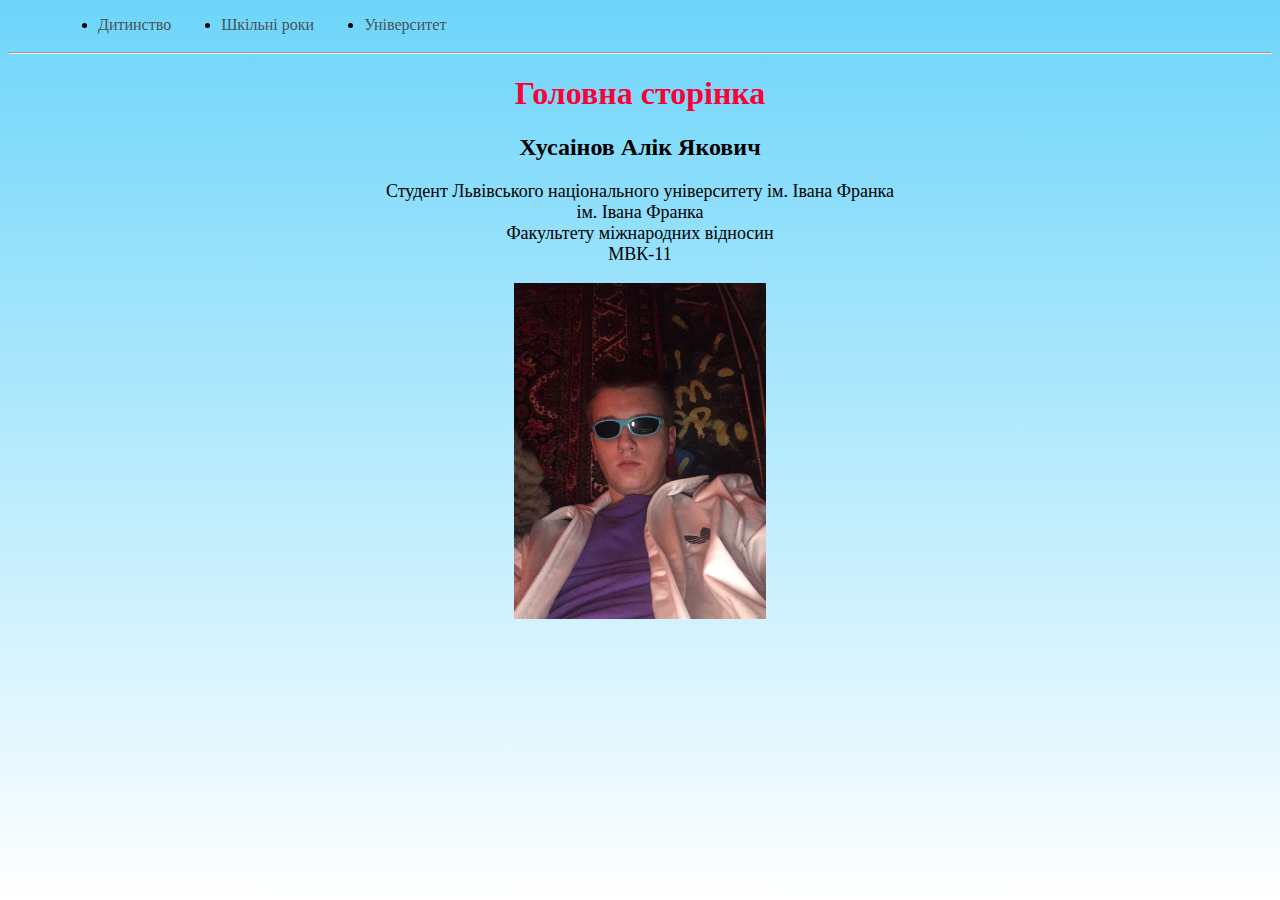
<file: Alik/Index.html>
<!DOCTYPE html>
<html lang="uk">

<head>
   <meta charset="UTF-8">
   <meta name="viewport" content="width=device-width, initial-scale=1.0">
   <title>Головна сторінка</title>
   <style>
      a {
         color: rgba(65, 65, 65, 0.9);
         text-decoration: none;
      }

      li {
         float: left;
         margin-left: 50px;
      }

      a:hover {
         color: rgb(161, 161, 161);
      }
   </style>
</head>

<body style="background: linear-gradient(to bottom, #6DD5FA, #FFFFFF) fixed;">
   <ul style="padding-bottom: 20px;">
      <li>
         <a href="childhood.html">Дитинство</a>
      </li>
      <li>
         <a href="school.html">Шкільні роки</a>
      </li>
      <li>
         <a href="university.html">Університет</a>
      </li>
   </ul>
   <hr>
   <h1 align="center" style="color:#fa0137">Головна сторінка</h1>
   <h2 align="center">Хусаінов Алік Якович</h2>
   <p align="center" style="font-size: 18px;">
      Студент Львівського національного університету ім. Івана Франка<br>
      ім. Івана Франка<br>
      Факультету міжнародних відносин<br>
      МВК-11<br>
   </p>
   <p align="center">
      <img src="img/1.jpg" width="20%">
   </p>


</body>

</html>
</file>
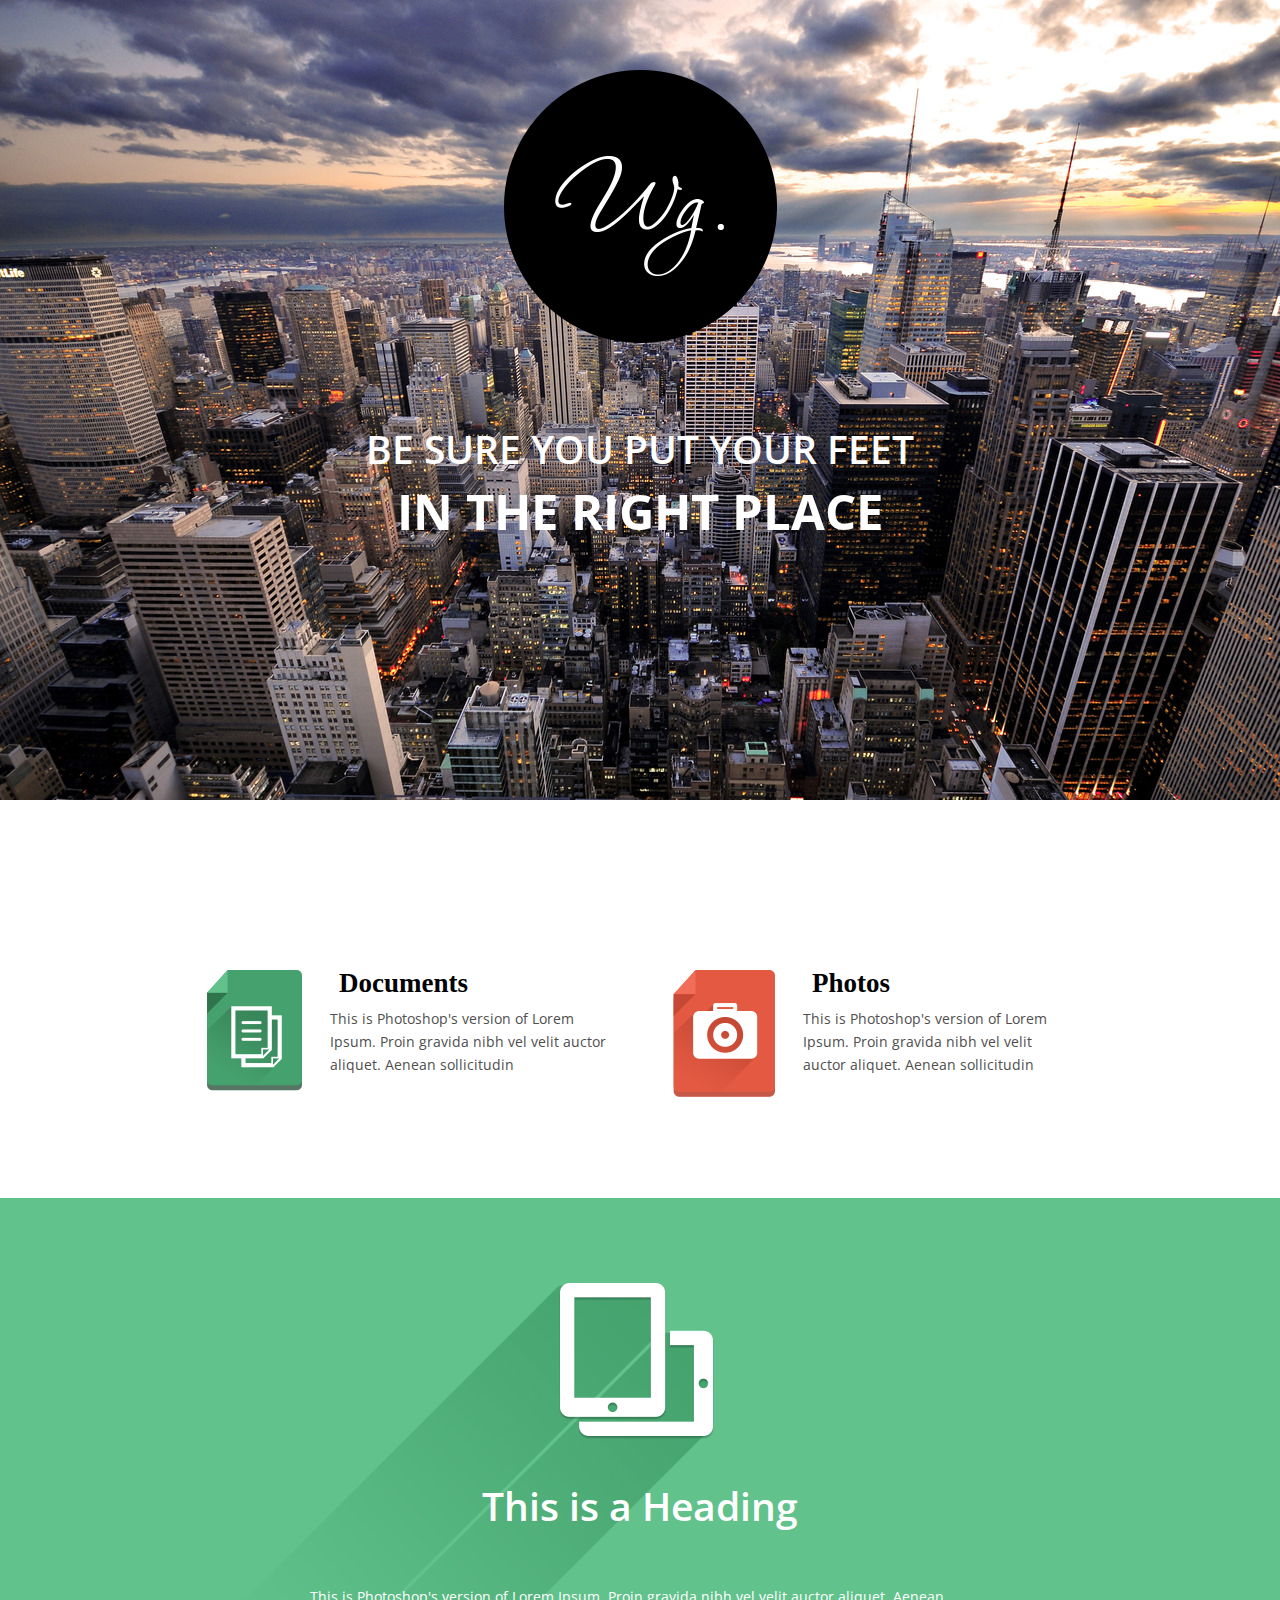
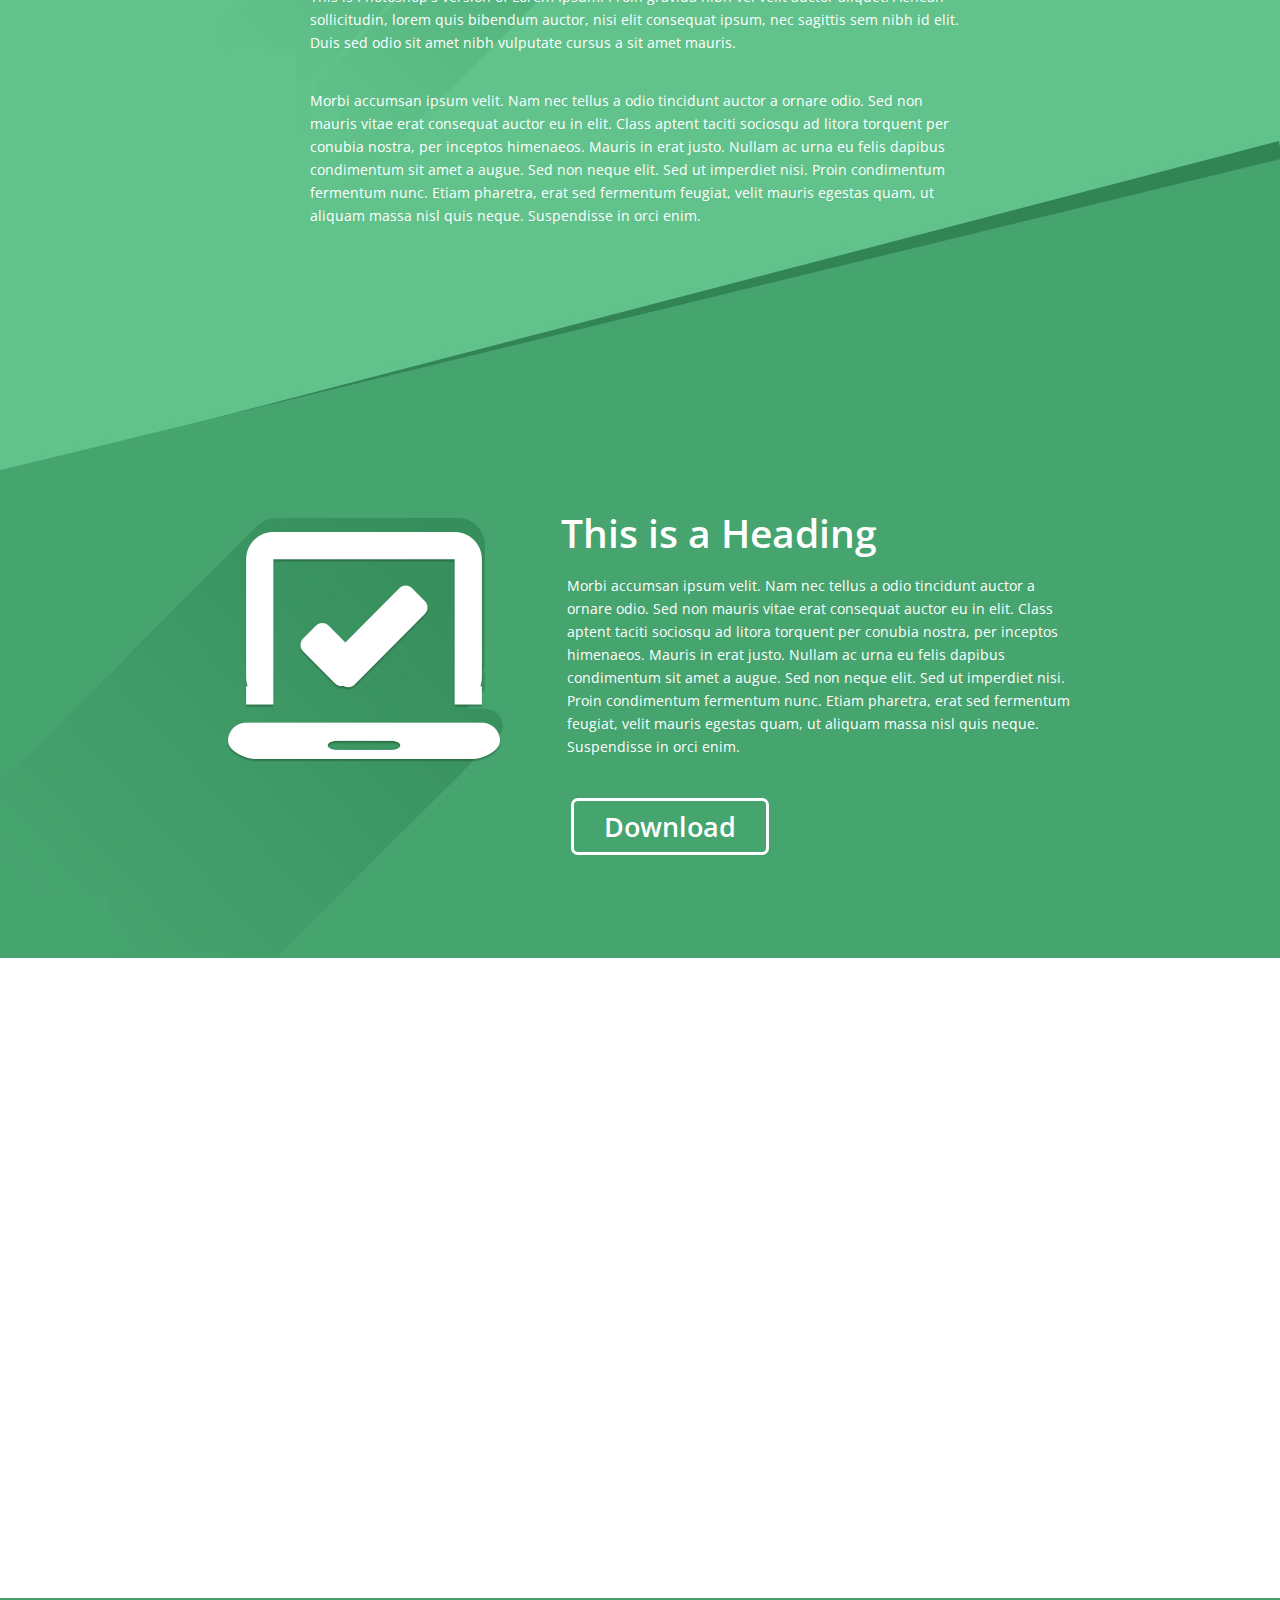
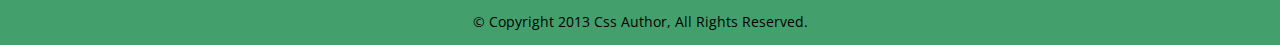
<file: SinglePage/index.html>
<!DOCTYPE html>
<html lang="en">
<head>
	<meta charset="UTF-8">
	<link rel="stylesheet" href="css/style.css">
	<title></title>
</head>
<body>
	<div class="wrapper">
		<div class="content">
			<div class="header">
				<div class="container">
					<div class="header__row">
						<div class="header__content">
							<div class="header__logo">
								<p>
								<img src="img/Logo.png" alt="">
								</p>
							</div>
							<div class="header__text">
								<div class="title">
									Be sure you put your feet
								</div>
								<div class="subtitle">
									in the right place
								</div>
							</div>
						</div>
					</div>
				</div>
			</div>
			<div class="file">
				<div class="container">
					<div class="file__row">
						<div class="file__column">
							<div class="file__item">
								<div class="item__row">
									<div class="item__image">
										<img src="img/docs.png" alt="">
									</div>
									<div class="item__body">
										<div class="item__title">
											Documents
										</div>
										<div class="item__text">
											This is Photoshop's version  of Lorem Ipsum. Proin gravida nibh vel velit auctor aliquet. Aenean sollicitudin
										</div>
									</div>
								</div>
							</div>
						</div>
						<div class="file__column">
							<div class="file__item">
								<div class="item__row">
									<div class="item__image">
										<img src="img/photo.png" alt="">
									</div>
									<div class="item__body">
										<div class="item__title">
											Photos
										</div>
										<div class="item__text">
											This is Photoshop's version  of Lorem Ipsum. Proin gravida nibh vel velit auctor aliquet. Aenean sollicitudin
										</div>
									</div>
								</div>
							</div>
						</div>
					</div>
				</div>
			</div>
			<div class="body">
				<div class="container">
					<div class="phone">
						<div class="phone__image">
							<p><img src="img/phone.png" alt=""></p>
						</div>
						<div class="phone__title title">
							This is a Heading
						</div>
						<div class="phone__text text">
							<p>This is Photoshop's version  of Lorem Ipsum. Proin gravida nibh vel velit auctor aliquet. Aenean sollicitudin, lorem quis bibendum auctor, nisi elit consequat ipsum, nec sagittis sem nibh id elit. Duis sed odio sit amet nibh vulputate cursus a sit amet mauris.</p>
							<p>Morbi accumsan ipsum velit. Nam nec tellus a odio tincidunt auctor a ornare odio. Sed non  mauris vitae erat consequat auctor eu in elit. Class aptent taciti sociosqu ad litora torquent per conubia nostra, per inceptos himenaeos. Mauris in erat justo. Nullam ac urna eu felis dapibus condimentum sit amet a augue. Sed non neque elit. Sed ut imperdiet nisi. Proin condimentum fermentum nunc. Etiam pharetra, erat sed fermentum feugiat, velit mauris egestas quam, ut aliquam massa nisl quis neque. Suspendisse in orci enim.</p>
						</div>
					</div>
					<div class="tablet">
						<div class="tablet__row">
							<div class="tablet__image">
								<img src="img/tablet.png" alt="">
							</div>
							<div class="tablet__body">
								<div class="tablet__title title">
									This is a Heading
								</div>
								<div class="tablet__text text">
									Morbi accumsan ipsum velit. Nam nec tellus a odio tincidunt auctor a ornare odio. Sed non  mauris vitae erat consequat auctor eu in elit. Class aptent taciti sociosqu ad litora torquent per conubia nostra, per inceptos himenaeos. Mauris in erat justo. Nullam ac urna eu felis dapibus condimentum sit amet a augue. Sed non neque elit. Sed ut imperdiet nisi. Proin condimentum fermentum nunc. Etiam pharetra, erat sed fermentum feugiat, velit mauris egestas quam, ut aliquam massa nisl quis neque. Suspendisse in orci enim.
								</div>
								<a href="#" class="tablet__btn">Download</a>
							</div>
						</div>
					</div>
				</div>
			</div>
			<div class="map">
				<iframe src="https://www.google.com/maps/embed?pb=!1m14!1m12!1m3!1d8812.952728306167!2d38.49653529054596!3d48.95145751139695!2m3!1f0!2f0!3f0!3m2!1i1024!2i768!4f13.1!5e0!3m2!1sru!2sua!4v1587640838461!5m2!1sru!2sua" width="100%" height="638" frameborder="0" style="border:0;" allowfullscreen="" aria-hidden="false" tabindex="0"></iframe>
			</div>
		<footer class="footer">
			<div class="container">
				<div class="footer__row">
					<div class="footer__text">
						&copy; Copyright 2013 Css Author, All Rights Reserved.
					</div>
				</div>
			</div>
		</footer>
		</div>
	</div>
</body>
</html>
</file>
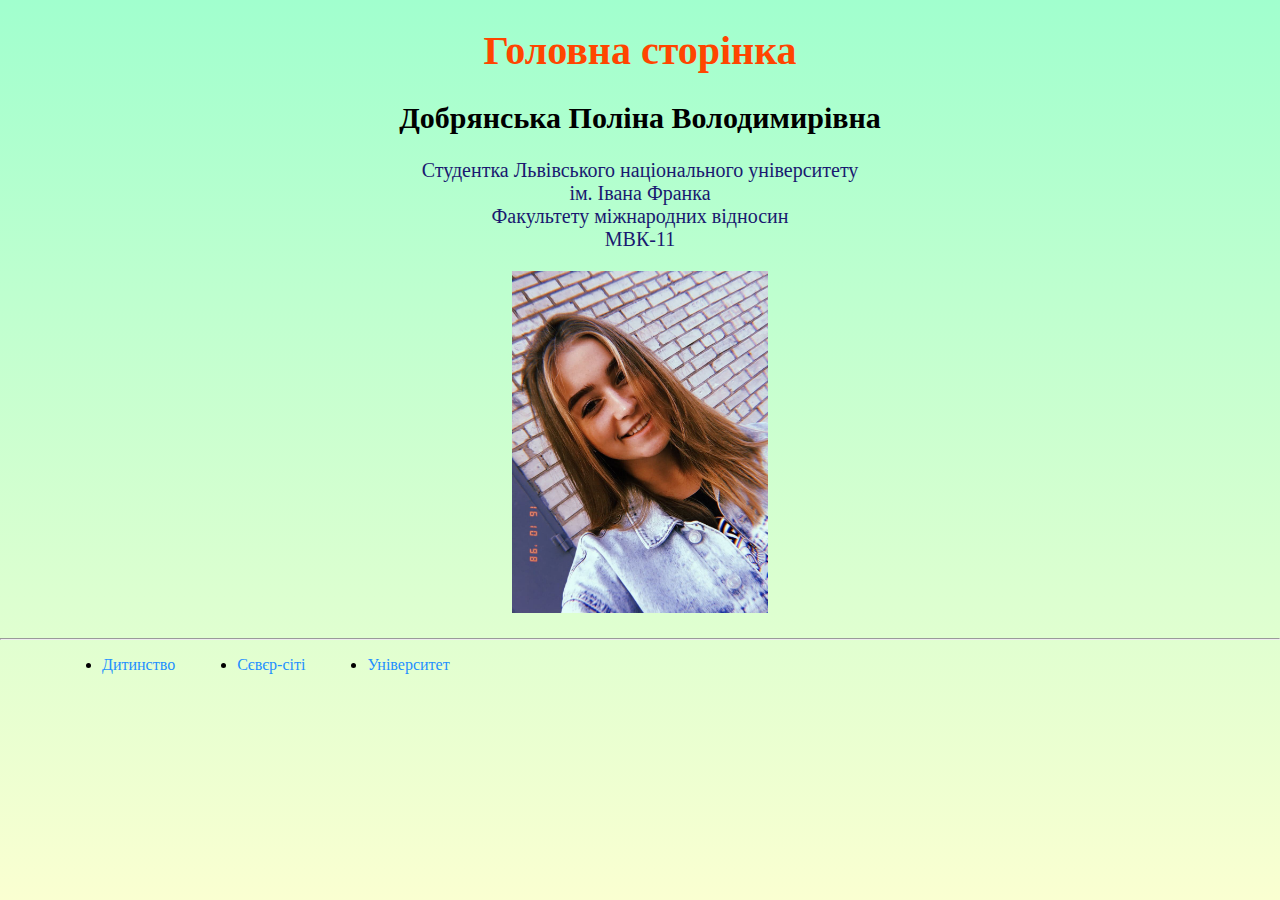
<file: Site/Index.html>
<!DOCTYPE html>
<html lang="uk">

<head>
   <meta charset="UTF-8">
   <meta name="viewport" content="width=device-width, initial-scale=1.0">
   <title>Моя автобіографія</title>
   <style>
      body {
         margin: 0;
         padding: 0;
         background: linear-gradient(to bottom, #A1FFCE, #FAFFD1) fixed;
      }

      li {
         float: left;
         margin-left: 5%;
      }

      ul {
         padding-bottom: 20px;
      }

      a {
         color: #1E90FF;
         text-decoration: none;
      }

      a:hover {
         color: #4682B4;
      }

      p {
         font-size: 20px;
         color: #191970;
      }

      h1 {
         font-size: 40px;
         color: #FF4500;
      }

      h2 {
         font-size: 30px;
      }

      .center {
         text-align: center;
      }
   </style>
</head>

<body>
   <h1 class="center">Головна сторінка</h1>
   <h2 class="center">Добрянська Поліна Володимирівна</h2>
   <p class="center">
      Студентка Львівського національного університету<br>
      ім. Івана Франка<br>
      Факультету міжнародних відносин<br>
      МВК-11<br>
   </p>
   <p class="center">
      <img src="images/main.jpg" alt="main" width="20%">
   </p>
   <hr>
   <ul>
      <li>
         <a href="pages/second_level_pages/childhood.html">Дитинство</a>
      </li>
      <li>
         <a href="pages/second_level_pages/sever-city.html">Сєвєр-сіті</a>
      </li>
      <li>
         <a href="pages/second_level_pages/university.html">Університет</a>
      </li>
   </ul>
</body>

</html>
</file>
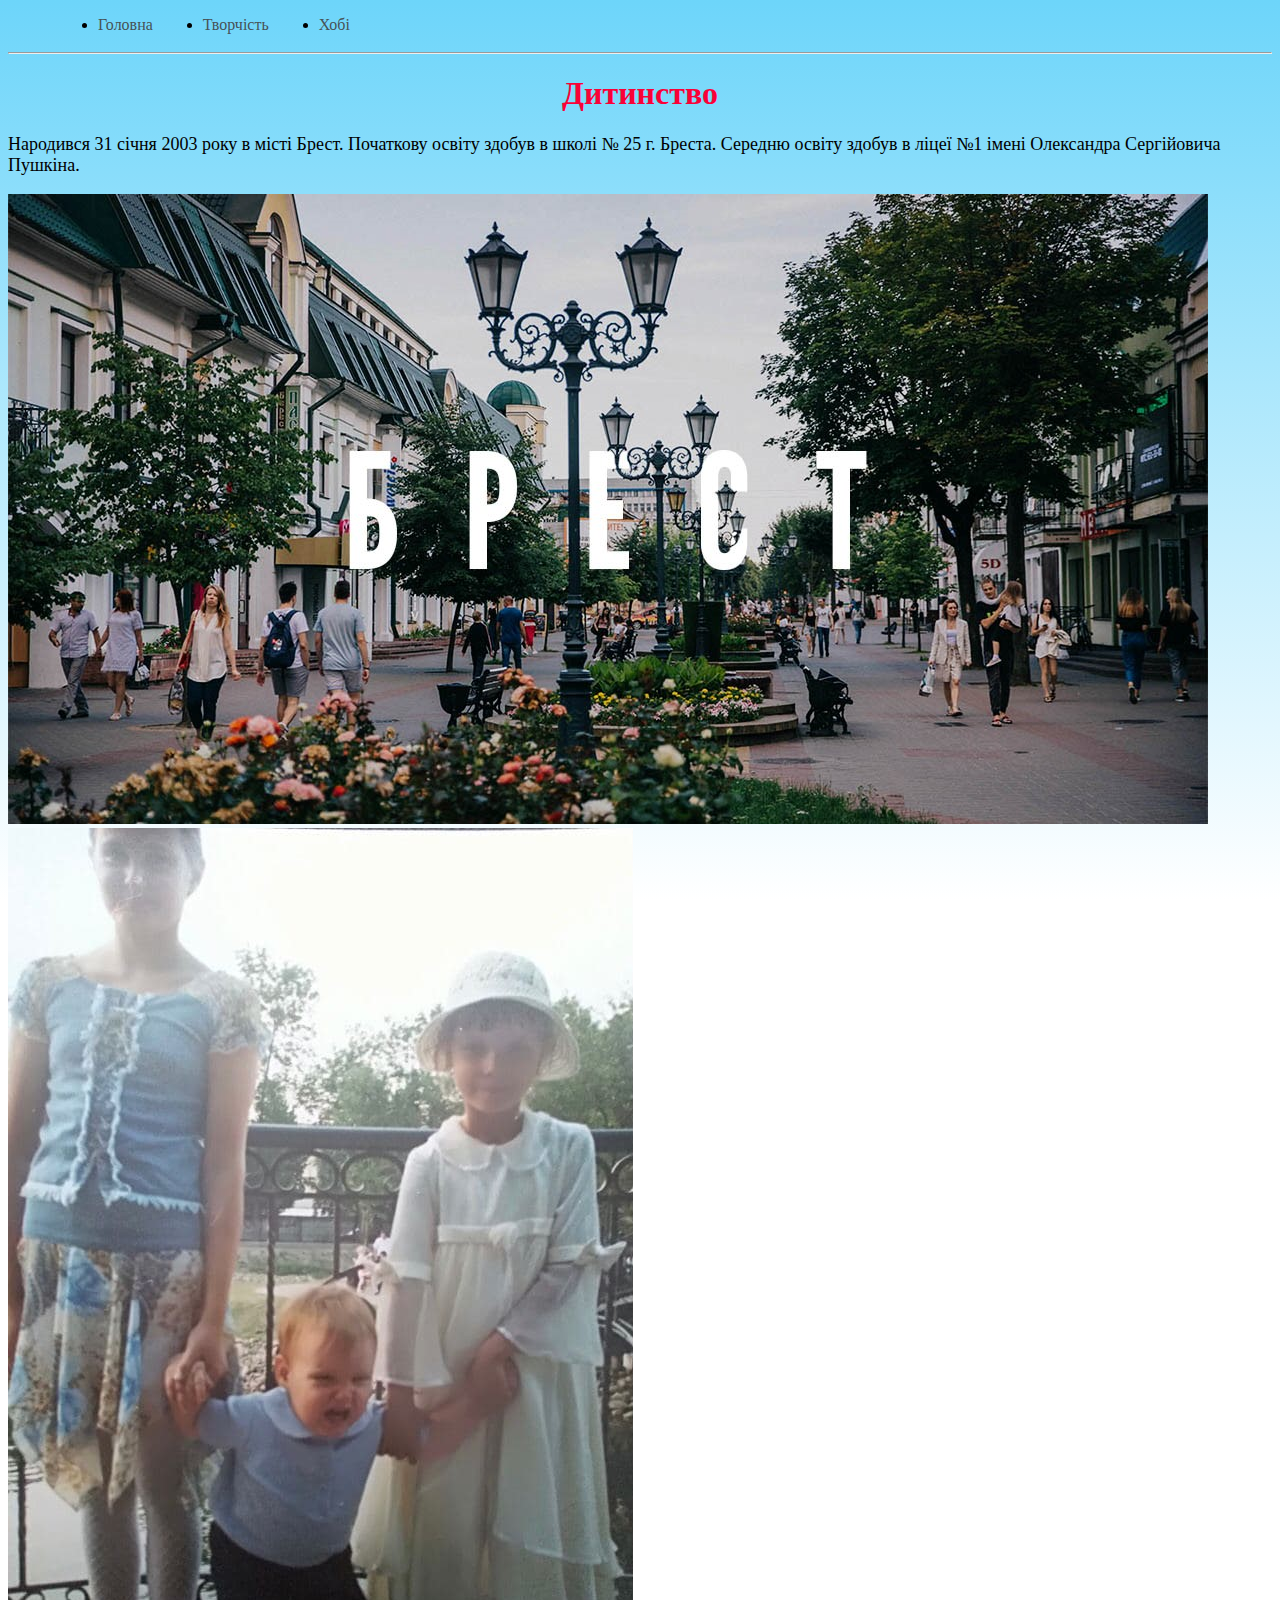
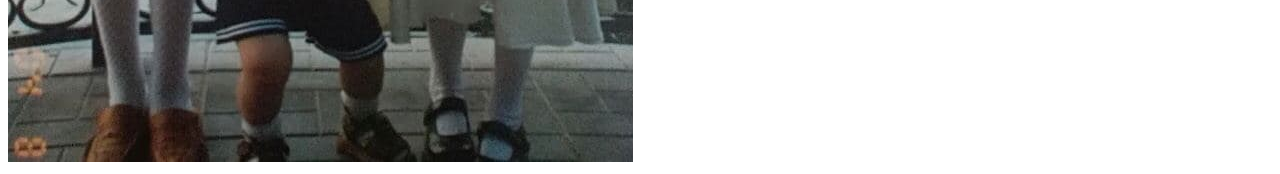
<file: Alik/childhood.html>
<!DOCTYPE html>
<html lang="uk">

<head>
   <meta charset="UTF-8">
   <meta name="viewport" content="width=device-width, initial-scale=1.0">
   <title>Дитинство</title>
   <style>
      a {
         color: rgba(65, 65, 65, 0.9);
         text-decoration: none;
      }

      li {
         float: left;
         margin-left: 50px;
      }

      a:hover {
         color: rgb(161, 161, 161);
      }
   </style>
</head>

<body style="background: linear-gradient(to bottom, #6DD5FA, #FFFFFF) fixed;">
   <ul style="padding-bottom: 20px;">
      <li>
         <a href="Index.html">Головна</a>
      </li>
      <li>
         <a href="creation.html">Творчість</a>
      </li>
      <li>
         <a href="hobby.html">Хобі</a>
      </li>
   </ul>
   <hr>
   <h1 align="center" style="color:#fa0137">Дитинство</h1>
   <p align="left" style="font-size: 18px;">
      Народився 31 січня 2003 року в місті Брест. Початкову освіту здобув в школі № 25 г. Бреста. Середню освіту здобув
      в ліцеї №1 імені Олександра Сергійовича Пушкіна.
   </p>

   <img src="img/childhood1.jpg">
   <img src="img/childhood2.jpg">



</body>

</html>
</file>
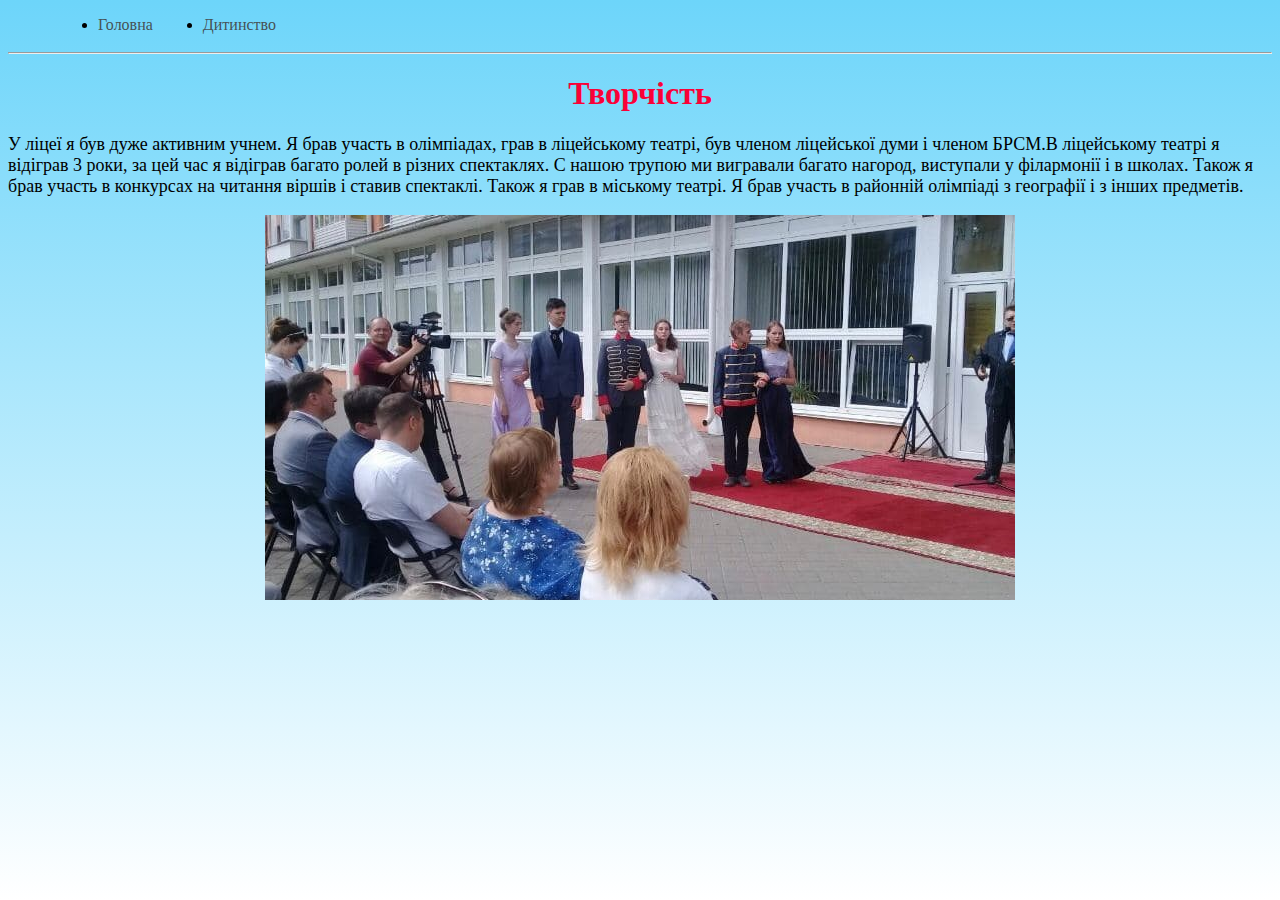
<file: Alik/creation.html>
<!DOCTYPE html>
<html lang="uk">

<head>
   <meta charset="UTF-8">
   <meta name="viewport" content="width=device-width, initial-scale=1.0">
   <title>Творчість</title>
   <style>
      a {
         color: rgba(65, 65, 65, 0.9);
         text-decoration: none;
      }

      li {
         float: left;
         margin-left: 50px;
      }

      a:hover {
         color: rgb(161, 161, 161);
      }
   </style>
</head>

<body style="background: linear-gradient(to bottom, #6DD5FA, #FFFFFF) fixed;">
   <ul style="padding-bottom: 20px;">
      <li>
         <a href="Index.html">Головна</a>
      </li>
      <li>
         <a href="childhood.html">Дитинство</a>
      </li>
   </ul>
   <hr>
   <h1 align="center" style="color:#fa0137">Творчість</h1>
   <p style="font-size: 18px;">
      У ліцеї я був дуже активним учнем. Я брав участь в олімпіадах, грав в ліцейському театрі, був членом ліцейської
      думи і членом БРСМ.В ліцейському театрі я відіграв 3 роки, за цей час я відіграв багато ролей в різних спектаклях.
      С нашою трупою ми вигравали багато нагород, виступали у філармонії і в школах. Також я брав участь в конкурсах на
      читання віршів і ставив спектаклі. Також я грав в міському театрі. Я брав участь в районній олімпіаді з географії
      і з інших предметів.
   </p>
   <p align="center">
      <img src="img/creation.jpg">
   </p>
</body>

</html>
</file>
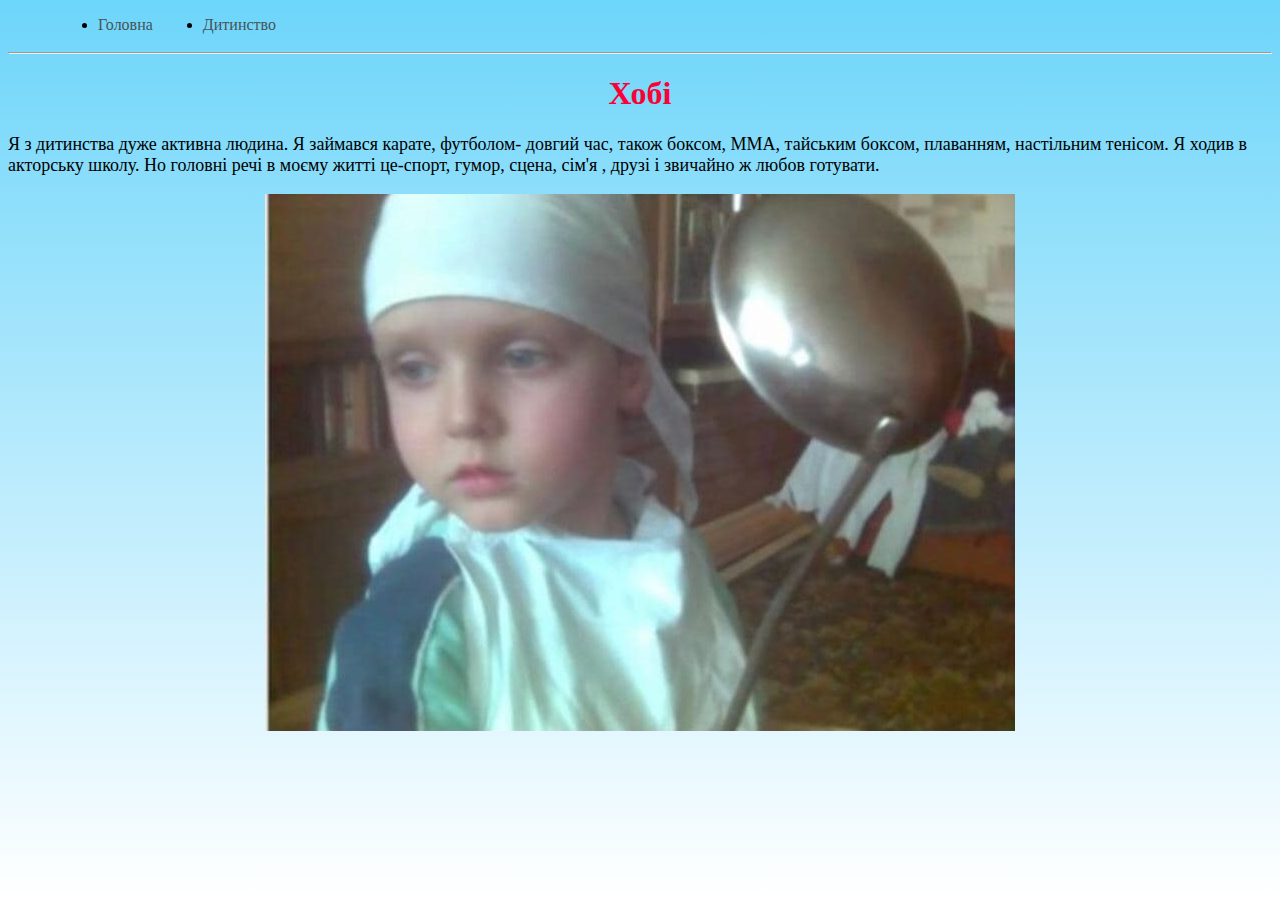
<file: Alik/hobby.html>
<!DOCTYPE html>
<html lang="uk">

<head>
   <meta charset="UTF-8">
   <meta name="viewport" content="width=device-width, initial-scale=1.0">
   <title>Хобі</title>
   <style>
      a {
         color: rgba(65, 65, 65, 0.9);
         text-decoration: none;
      }

      li {
         float: left;
         margin-left: 50px;
      }

      a:hover {
         color: rgb(161, 161, 161);
      }
   </style>
</head>

<body style="background: linear-gradient(to bottom, #6DD5FA, #FFFFFF) fixed;">
   <ul style="padding-bottom: 20px;">
      <li>
         <a href="Index.html">Головна</a>
      </li>
      <li>
         <a href="childhood.html">Дитинство</a>
      </li>
   </ul>
   <hr>
   <h1 align="center" style="color:#fa0137">Хобі</h1>
   <p style="font-size: 18px;">
      Я з дитинства дуже активна людина. Я займався карате, футболом- довгий час, також боксом, ММА, тайським боксом,
      плаванням, настільним тенісом. Я ходив в акторську школу. Но головні речі в моєму житті це-спорт, гумор, сцена,
      сім'я , друзі і звичайно ж любов готувати.
   </p>
   <p align="center">
      <img src="img/hobby.jpg">
   </p>
</body>

</html>
</file>
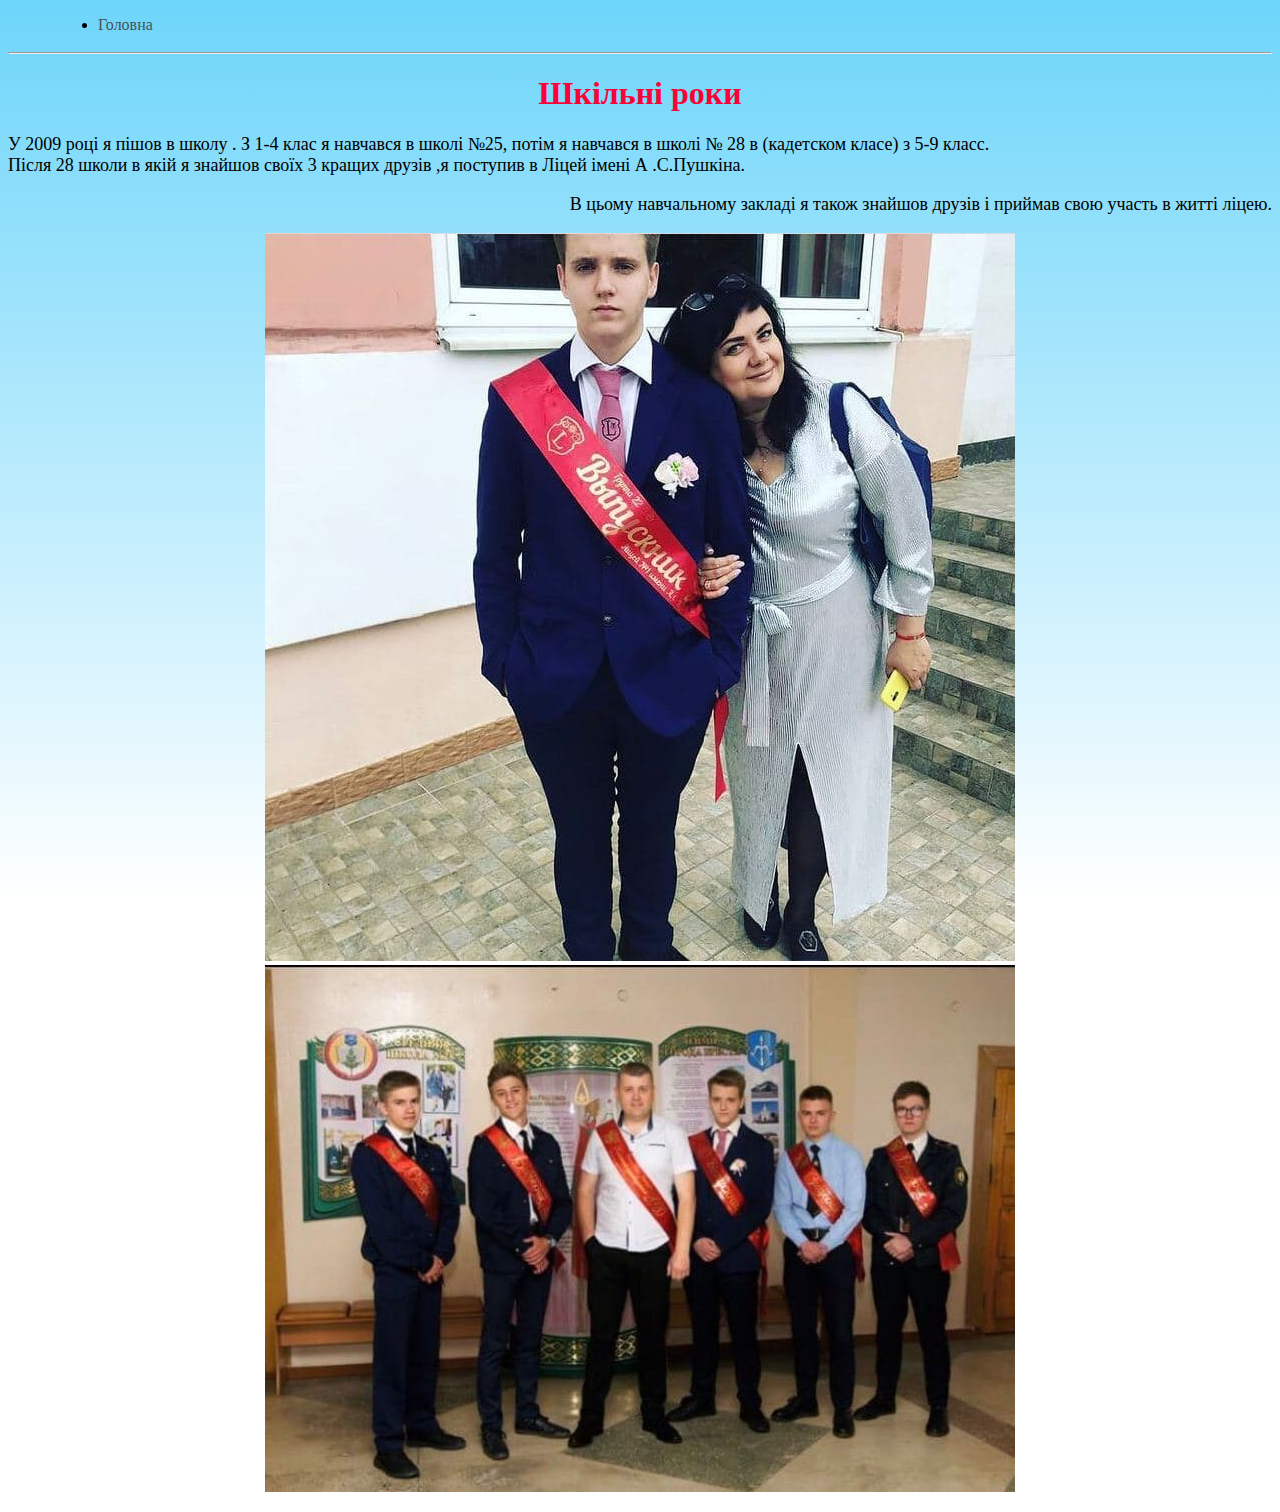
<file: Alik/school.html>
<!DOCTYPE html>
<html lang="uk">

<head>
   <meta charset="UTF-8">
   <meta name="viewport" content="width=device-width, initial-scale=1.0">
   <title>Шкільні роки</title>
   <style>
      a {
         color: rgba(65, 65, 65, 0.9);
         text-decoration: none;
      }

      li {
         float: left;
         margin-left: 50px;
      }

      a:hover {
         color: rgb(161, 161, 161);
      }
   </style>
</head>

<body style="background: linear-gradient(to bottom, #6DD5FA, #FFFFFF) fixed;">
   <ul style="padding-bottom: 20px;">
      <li>
         <a href="Index.html">Головна</a>
      </li>
   </ul>
   <hr>
   <h1 align="center" style="color:#fa0137">Шкільні роки</h1>
   <p align="left" style="font-size: 18px;">
      У 2009 році я пішов в школу . З 1-4 клас я навчався в школі №25, потім я навчався в школі № 28 в (кадетском класе)
      з 5-9 класс. <br> Після 28 школи в якій я знайшов своїх 3 кращих друзів ,я поступив в Ліцей імені А .С.Пушкіна.
   </p>
   <p align="right" style="font-size: 18px;">
      В цьому навчальному закладі я також знайшов друзів і приймав свою участь в житті ліцею.
   </p>
   <p align="center">
      <img src="img/school1.jpg">
      <img src="img/school2.jpg">
   </p>




</body>

</html>
</file>
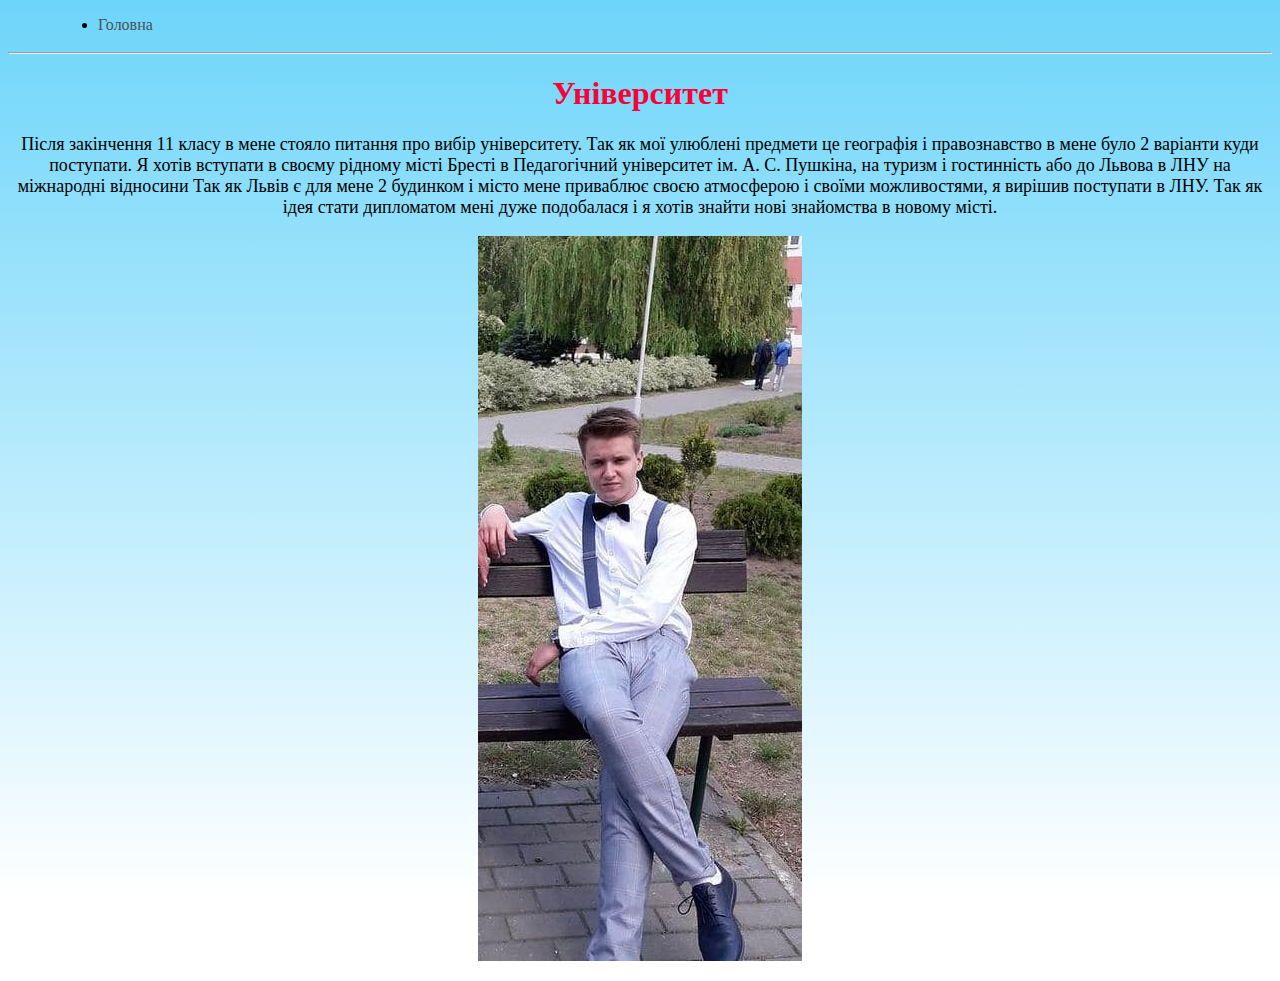
<file: Alik/university.html>
<!DOCTYPE html>
<html lang="uk">

<head>
   <meta charset="UTF-8">
   <meta name="viewport" content="width=device-width, initial-scale=1.0">
   <title>Університет</title>
   <style>
      a {
         color: rgba(65, 65, 65, 0.9);
         text-decoration: none;
      }

      li {
         float: left;
         margin-left: 50px;
      }

      a:hover {
         color: rgb(161, 161, 161);
      }
   </style>
</head>

<body style="background: linear-gradient(to bottom, #6DD5FA, #FFFFFF) fixed;">
   <ul style="padding-bottom: 20px;">
      <li>
         <a href="Index.html">Головна</a>
      </li>
   </ul>
   <hr>
   <h1 align="center" style="color:#fa0137">Університет</h1>
   <p align="center" style="font-size: 18px;">
      Після закінчення 11 класу в мене стояло питання про вибір університету. Так як мої улюблені предмети це географія
      і правознавство в мене було 2 варіанти куди поступати. Я хотів вступати в своєму рідному місті Бресті в
      Педагогічний університет ім. А. С. Пушкіна, на туризм і гостинність або до Львова в ЛНУ на міжнародні відносини
      Так як Львів є для мене 2 будинком і місто мене приваблює своєю атмосферою і своїми можливостями, я вирішив
      поступати в ЛНУ. Так як ідея стати дипломатом мені дуже подобалася і я хотів знайти нові знайомства в новому
      місті.
   </p>
   <p align="center">
      <img src="img/university.jpg">
   </p>
</body>

</html>
</file>
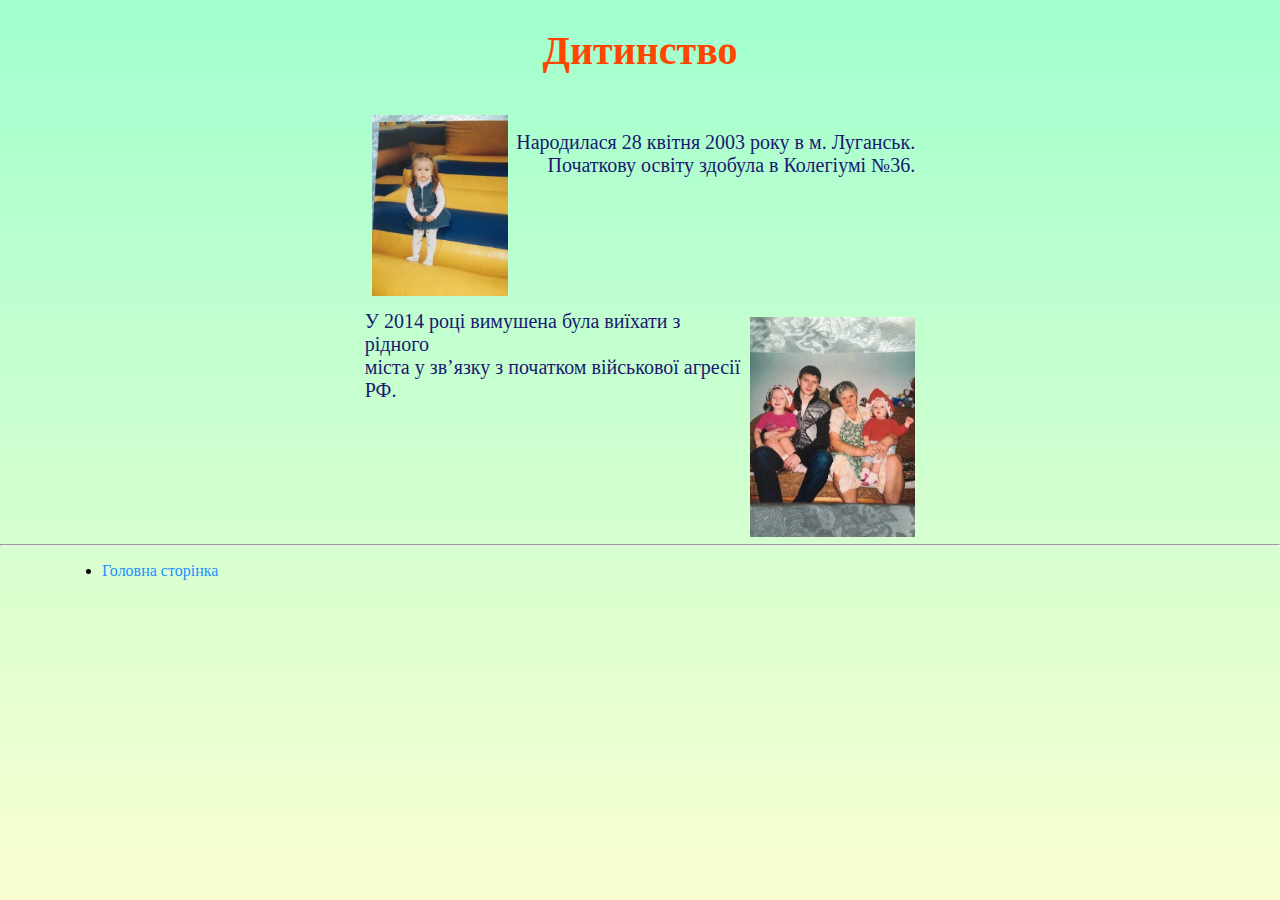
<file: Site/pages/second_level_pages/childhood.html>
<!DOCTYPE html>
<html lang="uk">

<head>
   <meta charset="UTF-8">
   <meta name="viewport" content="width=device-width, initial-scale=1.0">
   <title>Дитинство</title>
   <style>
      body {
         margin: 0;
         padding: 0;
         background: linear-gradient(to bottom, #A1FFCE, #FAFFD1) fixed;
      }

      li {
         float: left;
         margin-left: 5%;
      }

      hr,
      ul {
         clear: both
      }

      ul {
         padding-bottom: 10px;

      }

      a {
         color: #1E90FF;
         text-decoration: none;
      }

      a:hover {
         color: #4682B4;
      }

      div {
         max-width: 50%;
         margin: 0 auto;
      }

      p {
         font-size: 20px;
         padding-right: 7%;
         padding-left: 7%;
         color: #191970;
      }



      .right {
         text-align: right;
         float: right;
         margin: 7px 0 7px 7px;
      }

      .left {
         float: left;
         margin: 7px 7px 7px 0;
      }

      h1 {
         font-size: 40px;
         color: #FF4500;
      }


      .center {
         text-align: center;
      }
   </style>
</head>

<body>
   <h1 class="center">Дитинство</h1>
   <div>
      <p class="right">
         <img src="../../images/second_1_1.jpg" alt="" width="25%" class="left"> <br>
         Народилася 28 квітня 2003 року в м. Луганськ. <br>
         Початкову освіту здобула в Колегіумі №36.
      </p>
      <p>
         <img src="../../images/second_1_2.jpg" alt="" width="30%" class="right">
         У 2014 році вимушена була виїхати з рідного <br> міста у зв’язку з початком військової агресії РФ.
      </p>
   </div>
   <hr>
   <ul>
      <li>
         <a href="../../Index.html">Головна сторінка</a>
      </li>
   </ul>
</body>

</html>
</file>
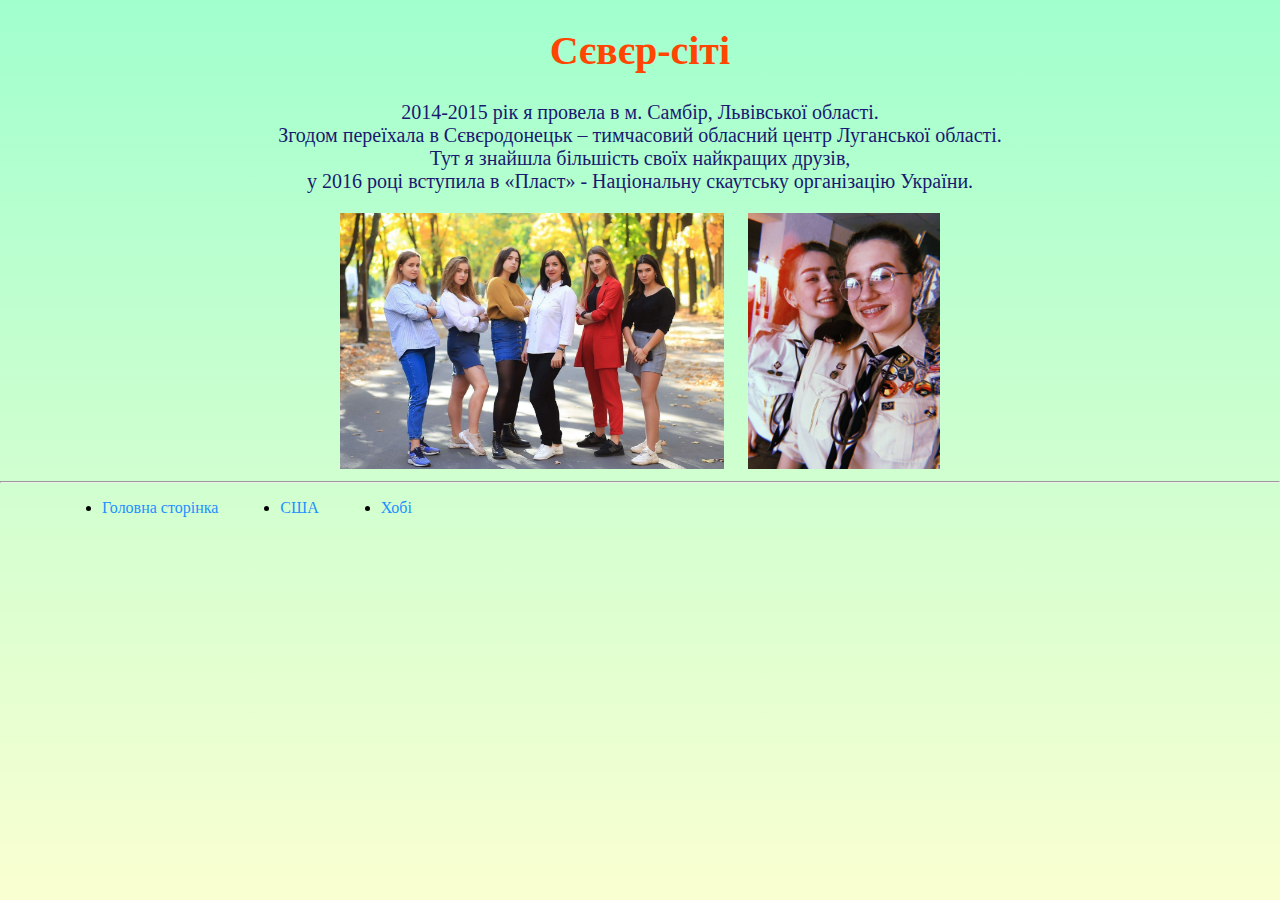
<file: Site/pages/second_level_pages/sever-city.html>
<!DOCTYPE html>
<html lang="uk">

<head>
   <meta charset="UTF-8">
   <meta name="viewport" content="width=device-width, initial-scale=1.0">
   <title>Сєвєр-сіті</title>
   <style>
      body {
         margin: 0;
         padding: 0;
         background: linear-gradient(to bottom, #A1FFCE, #FAFFD1) fixed;
      }

      img {
         margin-left: 20px;
      }

      hr,
      ul {
         clear: both
      }

      li {
         float: left;
         margin-left: 5%;
      }

      ul {
         padding-bottom: 20px;
      }

      a {
         color: #1E90FF;
         text-decoration: none;
      }

      a:hover {
         color: #4682B4;
      }

      p {
         font-size: 20px;
         color: #191970;
      }

      h1 {
         font-size: 40px;
         color: #FF4500;
      }

      div {
         max-width: 50%;
         margin: 0 auto;
      }

      .center {
         text-align: center;
      }
   </style>
</head>

<body>
   <h1 class="center">Сєвєр-сіті</h1>
   <p class="center">
      2014-2015 рік я провела в м. Самбір, Львівської області. <br>
      Згодом переїхала в Сєвєродонецьк – тимчасовий обласний центр Луганської області.<br>
      Тут я знайшла більшість своїх найкращих друзів, <br>
      у 2016 році вступила в «Пласт» - Національну скаутську організацію України.
   </p>
   <div>
      <img src="../../images/second_2_1.jpg" alt="main" width="60%" height="60%">
      <img src="../../images/second_2_2.jpg" alt="" width="30%" height="30%">
   </div>
   <hr>
   <ul>
      <li>
         <a href="../../Index.html">Головна сторінка</a>
      </li>
      <li>
         <a href="../third_level_pages/usa.html">США</a>
      </li>
      <li>
         <a href="../third_level_pages/hobby.html">Хобі</a>
      </li>
   </ul>
</body>

</html>
</file>
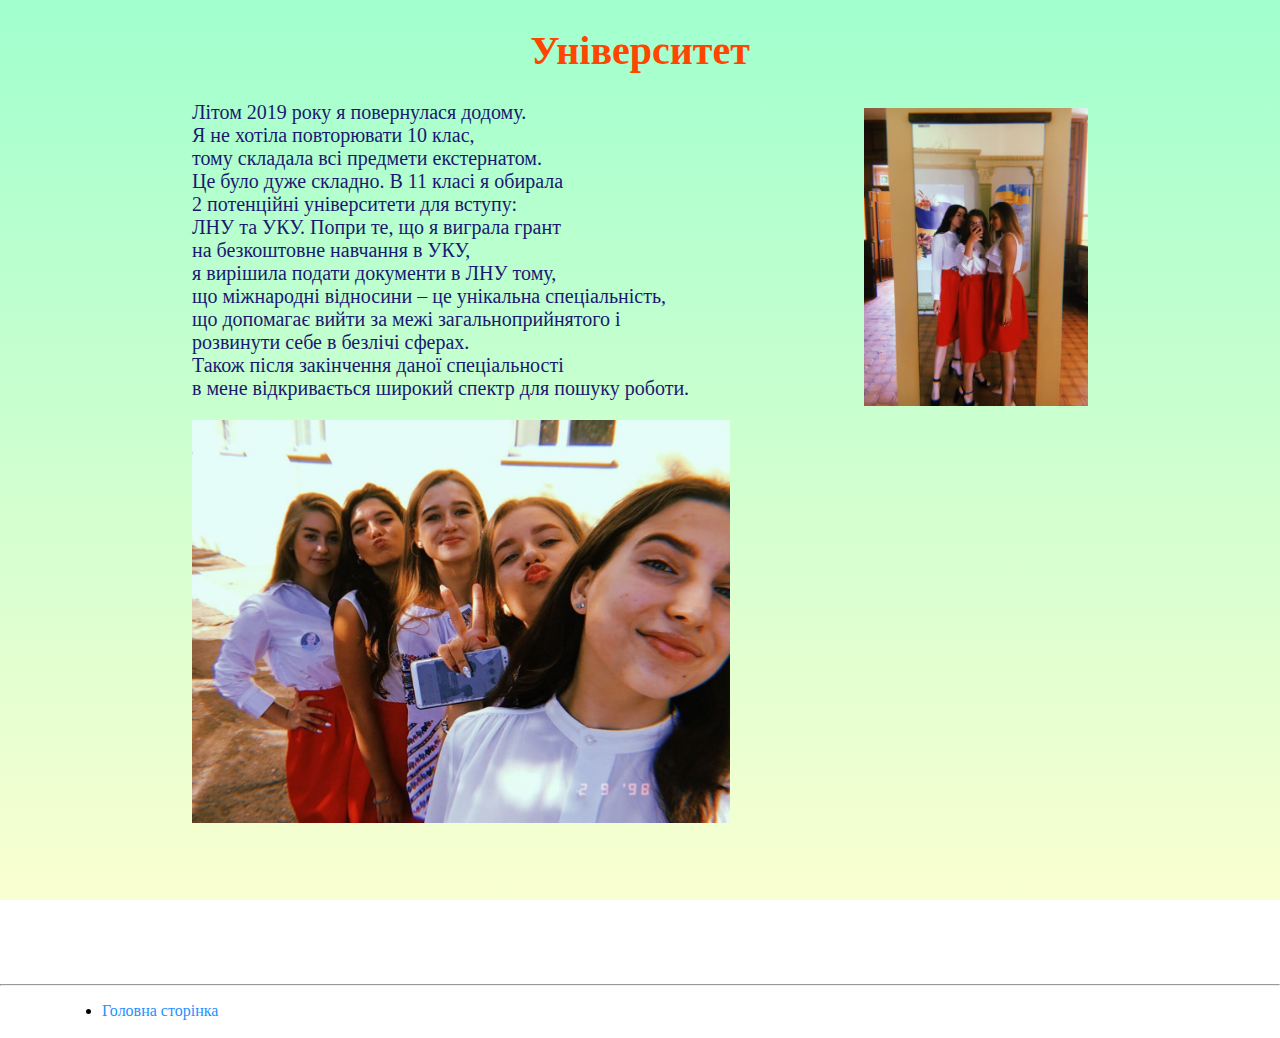
<file: Site/pages/second_level_pages/university.html>
<!DOCTYPE html>
<html lang="uk">

<head>
   <meta charset="UTF-8">
   <meta name="viewport" content="width=device-width, initial-scale=1.0">
   <title>Університет</title>
   <style>
      body {
         margin: 0;
         padding: 0;
         background: linear-gradient(to bottom, #A1FFCE, #FAFFD1) fixed;
      }

      div {
         max-width: 70%;
         margin: 0 auto;
         padding-bottom: 10%;
      }

      li {
         float: left;
         margin-left: 5%;
      }

      ul {
         padding-bottom: 20px;
      }

      a {
         color: #1E90FF;
         text-decoration: none;
      }

      a:hover {
         color: #4682B4;
      }

      p {
         font-size: 20px;
         color: #191970;
      }

      h1 {
         font-size: 40px;
         color: #FF4500;
      }


      .center {
         text-align: center;

      }

      .right {
         float: right;
         margin: 7px 0 7px 7px;
      }

      .left {
         float: left;
         text-align: left;
      }

      .clear {
         clear: both;
      }
   </style>
</head>

<body>
   <h1 class="center">Університет</h1>
   <div>
      <p>
         <img src="../../images/second_3_2.jpg" alt="" width="25%" class="right">
         Літом 2019 року я повернулася додому. <br>
         Я не хотіла повторювати 10 клас, <br>
         тому складала всі предмети екстернатом. <br>
         Це було дуже складно. В 11 класі я обирала <br>
         2 потенційні університети для вступу: <br>
         ЛНУ та УКУ. Попри те, що я виграла грант <br>
         на безкоштовне навчання в УКУ, <br>
         я вирішила подати документи в ЛНУ тому, <br>
         що міжнародні відносини – це унікальна спеціальність,<br>
         що допомагає вийти за межі загальноприйнятого і <br>
         розвинути себе в безлічі сферах. <br>
         Також після закінчення даної спеціальності <br>
         в мене відкривається широкий спектр для пошуку роботи.
      </p>
      <p class="clear">
         <img src="../../images/second_3_1.jpg" width="60%">
      </p>
   </div>

   <hr class="clear">
   <ul class="clear">
      <li>
         <a href="../../Index.html">Головна сторінка</a>
      </li>
   </ul>
</body>

</html>
</file>
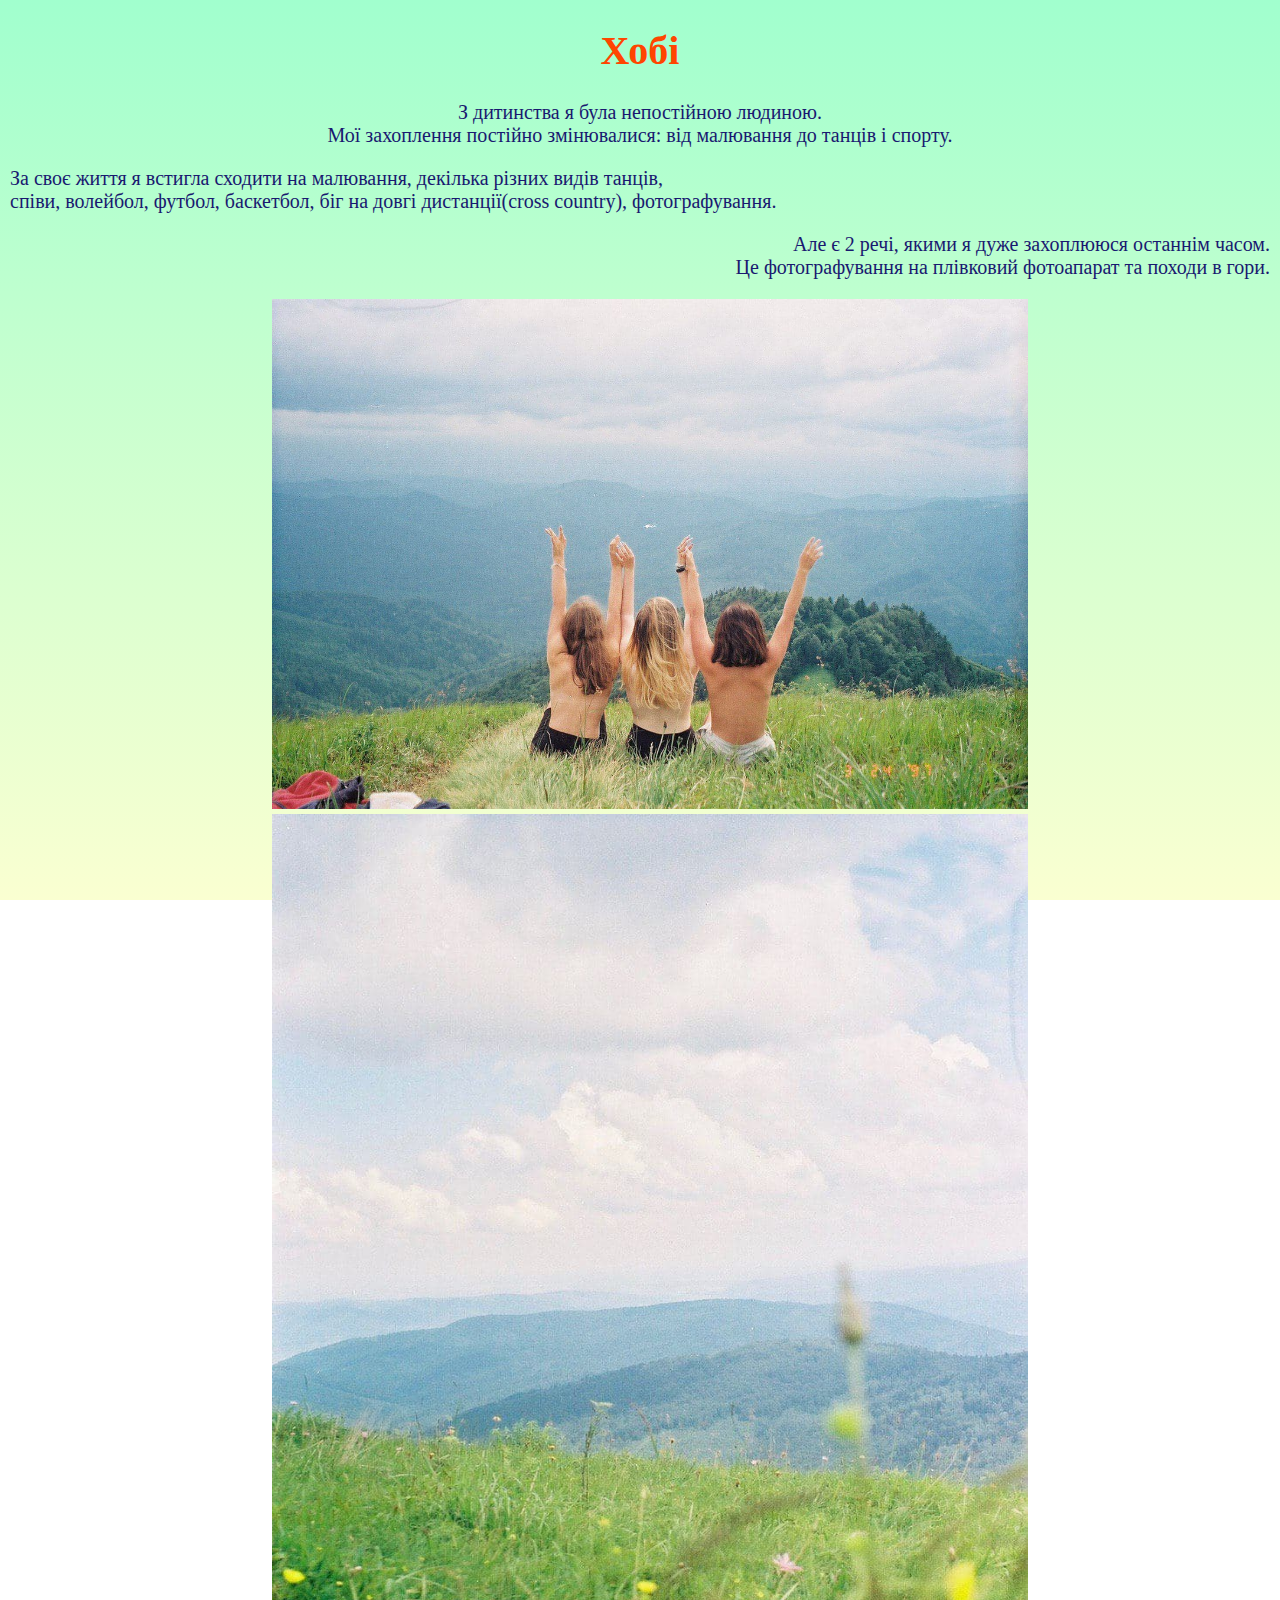
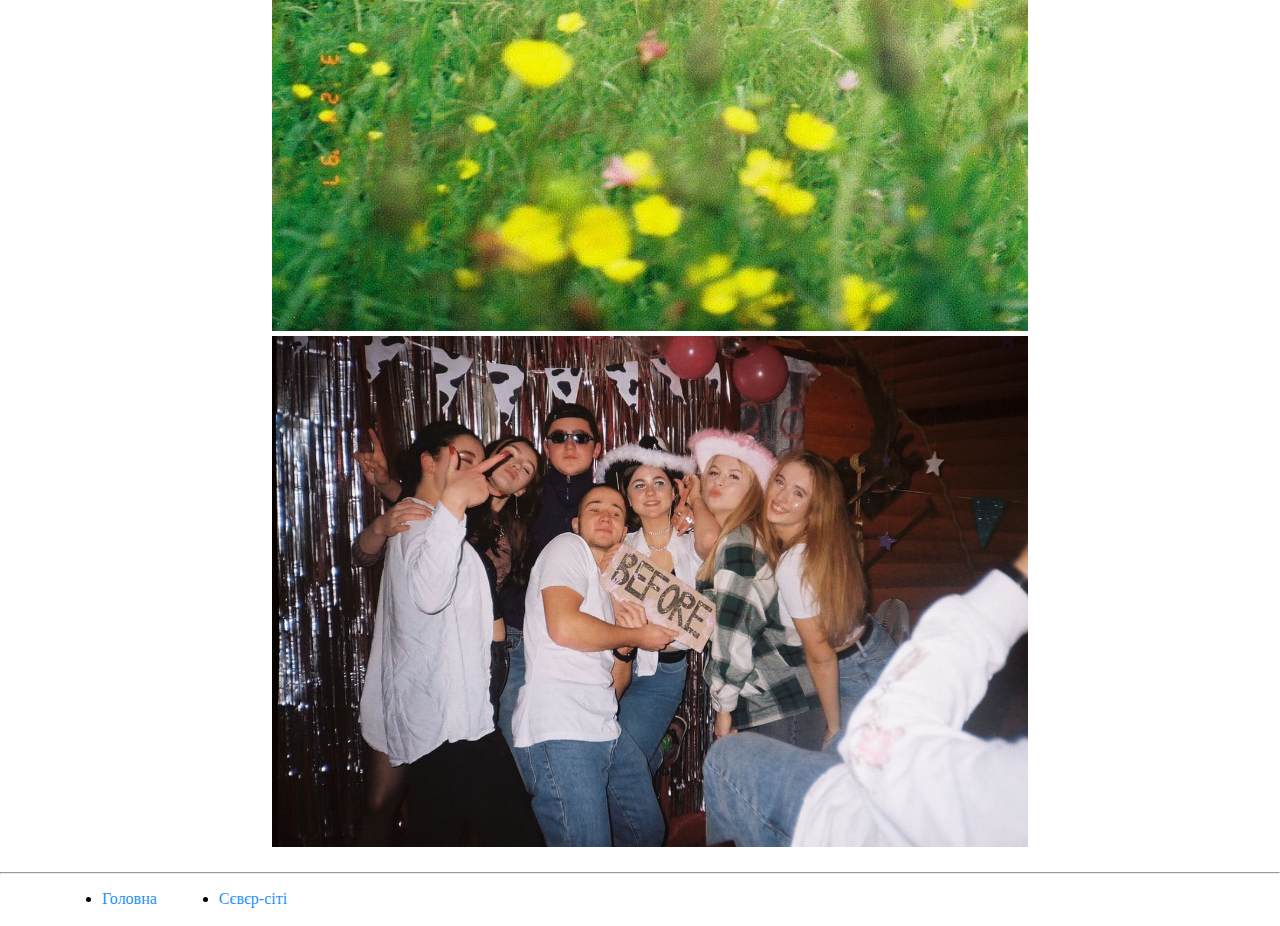
<file: Site/pages/third_level_pages/hobby.html>
<!DOCTYPE html>
<html lang="uk">

<head>
   <meta charset="UTF-8">
   <meta name="viewport" content="width=device-width, initial-scale=1.0">
   <title>Моя автобіографія</title>
   <style>
      body {
         margin: 0;
         padding: 0;
         background: linear-gradient(to bottom, #A1FFCE, #FAFFD1) fixed;
      }

      img {
         margin-left: 20px;
      }

      hr,
      ul {
         clear: both
      }

      li {
         float: left;
         margin-left: 5%;
      }

      ul {
         padding-bottom: 20px;
      }

      a {
         color: #1E90FF;
         text-decoration: none;
      }

      a:hover {
         color: #4682B4;
      }

      p {
         font-size: 20px;
         color: #191970;
         padding-left: 10px;
         padding-right: 10px;
      }

      h1 {
         font-size: 40px;
         color: #FF4500;
      }

      .center {
         text-align: center;
      }

      .right {
         text-align: right;
      }
   </style>
</head>

<body>
   <h1 class="center">Хобі</h1>

   <p class="center">
      З дитинства я була непостійною людиною. <br>
      Мої захоплення постійно змінювалися: від малювання до танців і спорту. <br>
   <p>
      За своє життя я встигла сходити на малювання, декілька різних видів танців, <br>
      співи, волейбол, футбол, баскетбол, біг на довгі дистанції(cross country), фотографування.
   </p>

   </p>
   <p class="right">
      Але є 2 речі, якими я дуже захоплююся останнім часом. <br>
      Це фотографування на плівковий фотоапарат та походи в гори.
   </p>
   <p class="center">
      <img src="../../images/third_2_1.jpg" alt="" width="60%">
      <img src=" ../../images/third_2_2.jpg" alt="" width="60%">
      <img src="../../images/third_2_3.jpg" alt="" width="60%">
   </p>
   <hr>
   <ul>
      <li>
         <a href="../../Index.html">Головна</a>
      </li>
      <li>
         <a href="../second_level_pages/sever-city.html">Сєвєр-сіті</a>
      </li>
   </ul>
</body>

</html>
</file>
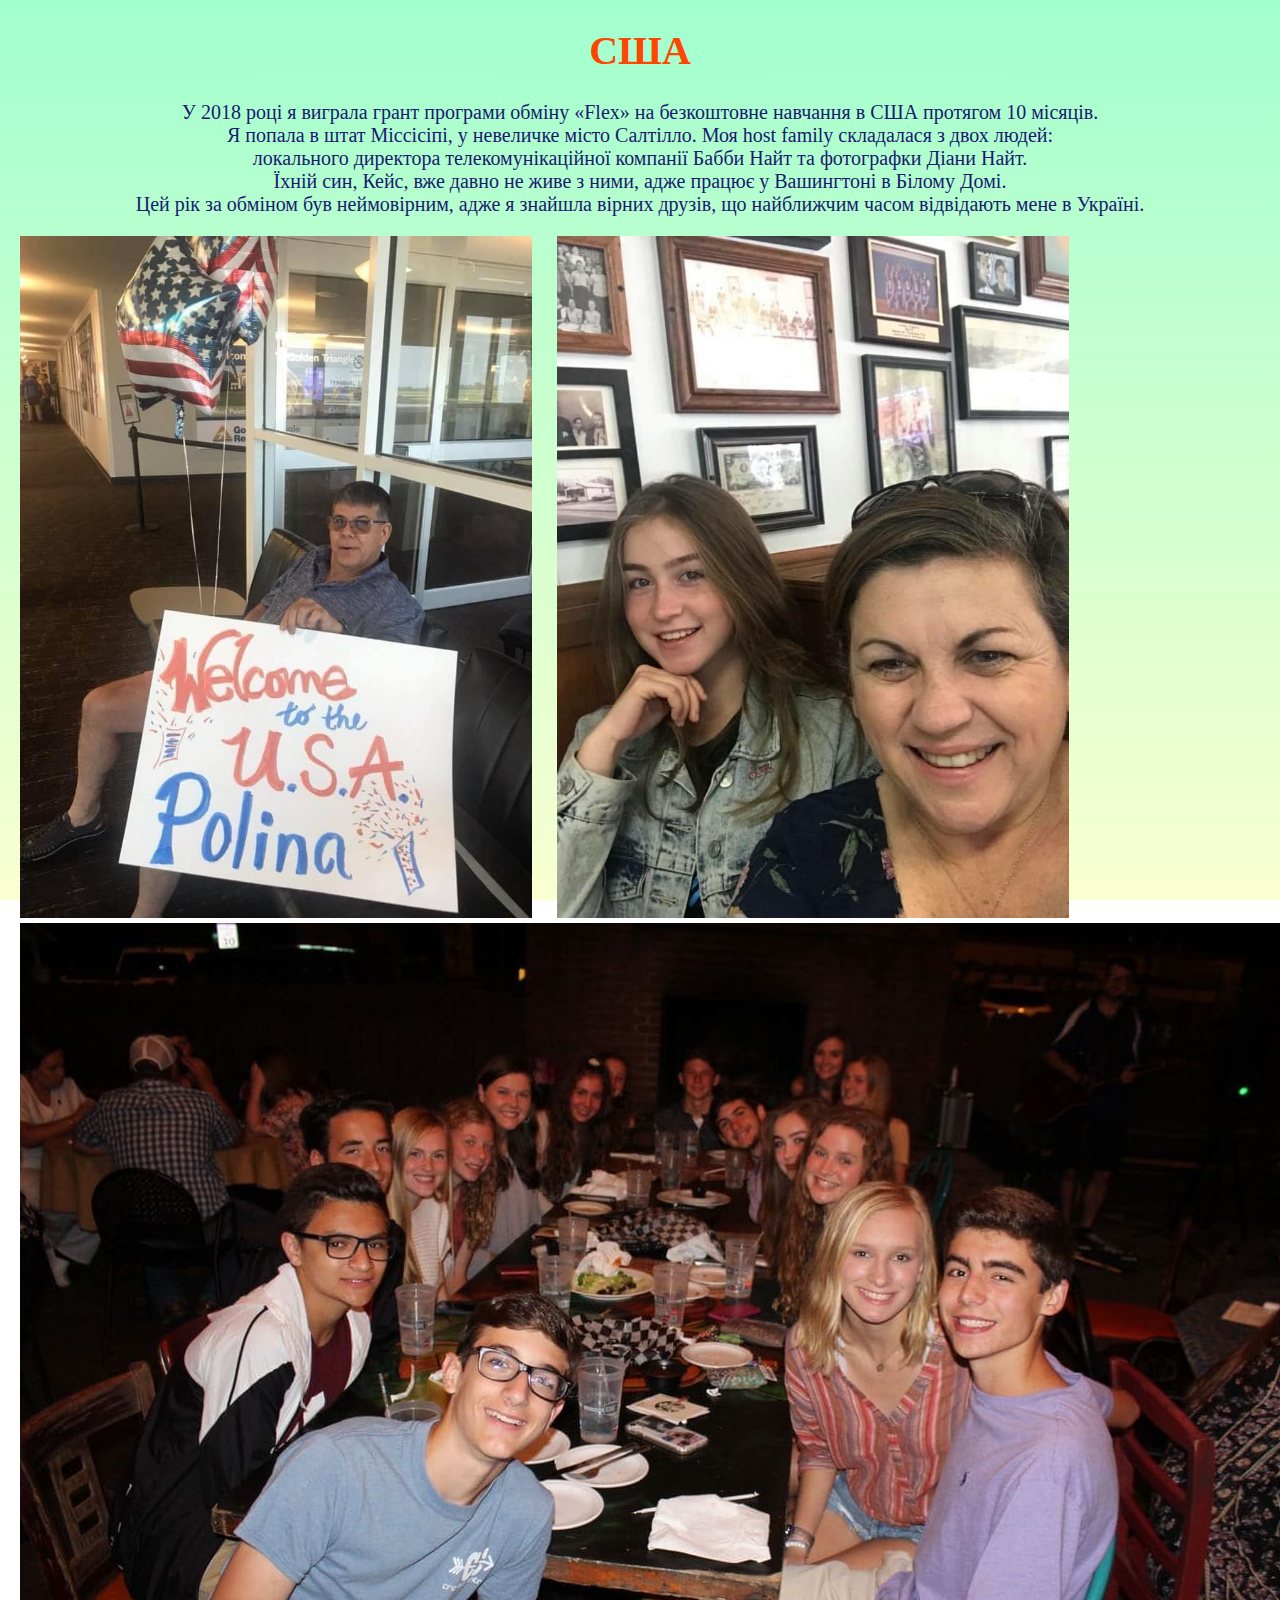
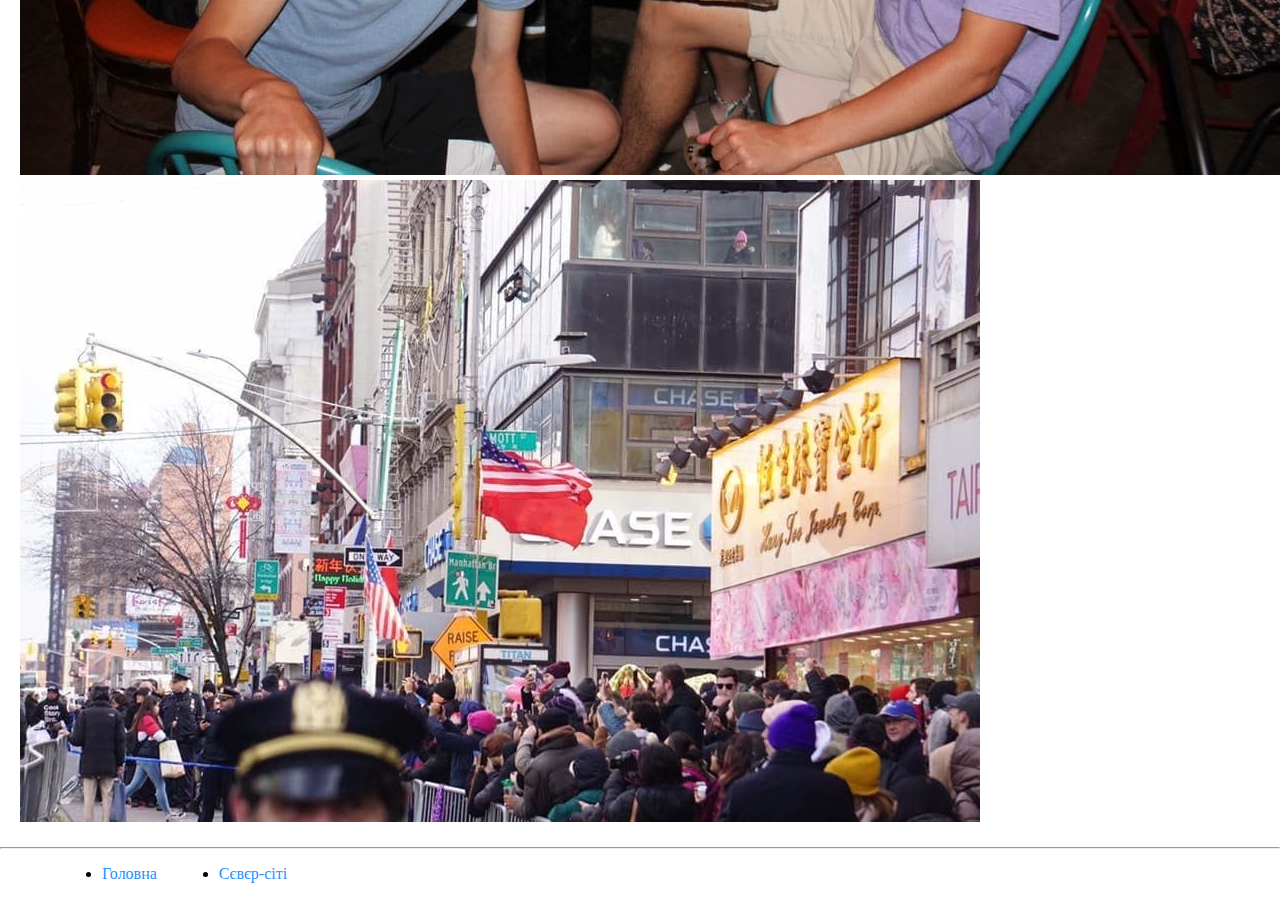
<file: Site/pages/third_level_pages/usa.html>
<!DOCTYPE html>
<html lang="uk">

<head>
   <meta charset="UTF-8">
   <meta name="viewport" content="width=device-width, initial-scale=1.0">
   <title>Моя автобіографія</title>
   <style>
      body {
         margin: 0;
         padding: 0;
         background: linear-gradient(to bottom, #A1FFCE, #FAFFD1) fixed;
      }

      img {
         margin-left: 20px;
      }

      hr,
      ul {
         clear: both
      }

      li {
         float: left;
         margin-left: 5%;
      }

      ul {
         padding-bottom: 20px;
      }

      a {
         color: #1E90FF;
         text-decoration: none;
      }

      a:hover {
         color: #4682B4;
      }

      p {
         font-size: 20px;
         color: #191970;
      }

      h1 {
         font-size: 40px;
         color: #FF4500;
      }

      .center {
         text-align: center;
      }
   </style>
</head>

<body>
   <h1 class="center">США</h1>

   <p class="center">
      У 2018 році я виграла грант програми обміну «Flex» на безкоштовне навчання в США протягом 10 місяців. <br>
      Я попала в штат Міссісіпі, у невеличке місто Салтілло. Моя host family складалася з двох людей: <br>
      локального директора телекомунікаційної компанії Бабби Найт та фотографки Діани Найт. <br>
      Їхній син, Кейс, вже давно не живе з ними, адже працює у Вашингтоні в Білому Домі. <br>
      Цей рік за обміном був неймовірним, адже я знайшла вірних друзів, що найближчим часом відвідають мене в Україні.
   </p>
   <p>
      <img src="../../images/third_1_1.jpg" alt="" width="40%">
      <img src="../../images/third_1_2.jpg" alt="" width="40%">
      <img src="../../images/third_1_3.jpg" alt="">
      <img src="../../images/third_1_4.jpg" alt="">
   </p>
   <hr>
   <ul>
      <li>
         <a href="../../Index.html">Головна</a>
      </li>
      <li>
         <a href="../second_level_pages/sever-city.html">Сєвєр-сіті</a>
      </li>
   </ul>
</body>

</html>
</file>
<file: SinglePage/css/style.css>
@charset "UTF-8";
/*Обнуление*/
@import url("https://fonts.googleapis.com/css2?family=Open+Sans:wght@400;600;700&display=swap");
* {
  padding: 0;
  margin: 0;
  border: 0;
}

*, *:before, *:after {
  -moz-box-sizing: border-box;
  -webkit-box-sizing: border-box;
  box-sizing: border-box;
}

:focus, :active {
  outline: none;
}

a:focus, a:active {
  outline: none;
}

nav, footer, header, aside {
  display: block;
}

html, body {
  height: 100%;
  width: 100%;
  font-size: 100%;
  line-height: 1;
  font-size: 14px;
  -ms-text-size-adjust: 100%;
  -moz-text-size-adjust: 100%;
  -webkit-text-size-adjust: 100%;
}

input, button, textarea {
  font-family: inherit;
}

input::-ms-clear {
  display: none;
}

button {
  cursor: pointer;
}

button::-moz-focus-inner {
  padding: 0;
  border: 0;
}

a, a:visited {
  text-decoration: none;
}

a:hover {
  text-decoration: none;
}

ul li {
  list-style: none;
}

img {
  vertical-align: top;
}

h1, h2, h3, h4, h5, h6 {
  font-size: inherit;
  font-weight: 400;
}

/* ------Конец обнуления------ */
body {
  font-family: "Open Sans", sans-serif;
}

.wrapper {
  min-height: 100%;
  overflow: hidden;
  display: flex;
  flex-direction: column;
}

.container {
  max-width: 866px;
  margin: 0px auto;
}

.content {
  flex: 1 1 auto;
}

/* header part */
.header {
  height: 800px;
  background: url(../img/header.jpg) 0 0 no-repeat;
  background-size: 100%;

}

.header__row {
  display: flex;
  flex-direction: column;
  align-items: center;
}

.header__content {
  padding: 70px 0 0 0;
}

.header__text {
  color: #fff;
  font-size: 49px;
  line-height: 62px;
  text-transform: uppercase;
  font-weight: 400;
  text-align: center;
}
.header__text .subtitle{
  font-weight: 700;
}
.header__logo p{
  text-align: center;
  margin: 0 0 75px 0;
}

/* file part */

.file {
  padding: 170px 0 0 0;
  min-height:398px;
}
.file__row {
  display: flex;
  margin: 0 0 106px 0;
  justify-content: space-between;
}
.file__column {
  flex: 0 1 50%;
  max-width: 400px;
  
}
.file__item {}
.item__row {
  display: flex;
}
.item__image {
  margin: 0 28px 0 0;
}
.item__title {
font-family: OpenSans;
font-size: 27px;
font-weight: 600;
margin: 0 0 10px 9px;
}
.item__text {
  color: #4f4e4e;
  font-size: 14px;
  line-height: 23px;
}

/* body part */
  /* -phone- */
.body{
  background: url(../img/Group.jpg) 0 0 no-repeat;
  background-size:100%;
  height:1360px;
}

.phone {
  max-width: 660px;
  margin:0 auto;
  padding: 85px 0 0 0;
}
.phone__image p{
  text-align: center;
  margin:0 7px 0 0px;
}

.title{
  color: #fff;
  font-size: 39px;
  font-weight: 600;
  line-height: 62px;
}

.phone__title {
  text-align: center;
  margin: 36px 0 48px 0;
}
.text {
  color: #fff;
  font-size: 14px;
  line-height: 23px;
}
.phone__text p:first-child{
  margin: 0 0 35px 0;
}

  /* -tablet- */
.tablet {

  max-width: 863px;
}
.tablet__row {
  display: flex;
}

.tablet__image {
  margin: 305px 60px 100px 20px;
}
.tablet__body {}
.tablet__title {
  margin: 275px 0 0 0;
}
.tablet__text {
  margin: 10px 0 55px 6px;
}
.tablet__btn {
  font-size: 27px;
  font-weight: 600;
  color: #fff;
  border:3px solid #fff;
  border-radius:7px;
  margin: 0 0 0 10px;
  padding: 7px 30px;
}

/* map part */
.map{
  position: relative;
}

/* footer part */
.footer {
  background: #43a06d;
}

.footer__row {
  display: flex;
  height: 47px;
  justify-content: center;
  align-items: center;
}
</file>
